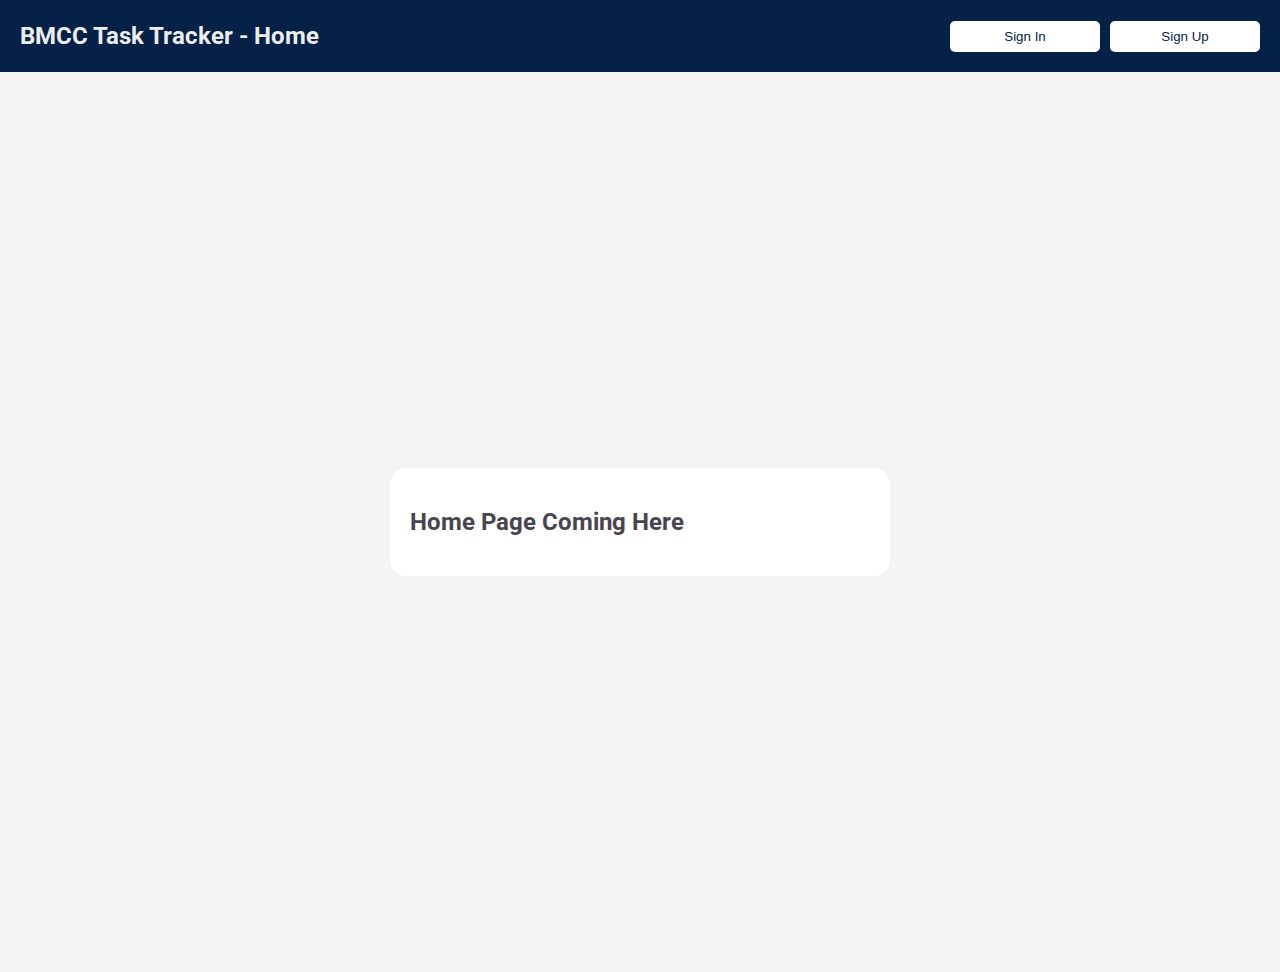
<file: home.html>
<!DOCTYPE html>
<html lang="en">
<head>
<meta charset="UTF-8">
<meta name="viewport" content="width=device-width, initial-scale=1.0">

<link href="https://fonts.googleapis.com/css?family=Roboto&display=swap" rel="stylesheet">
<link href="https://fonts.googleapis.com/css?family=Inter&display=swap" rel="stylesheet">


<link rel="stylesheet" href="styles.css">
<title>INC Resolver - Home</title>
<style>
    
</style>
</head>
<body>

<div class="navbar">
    <h2 class="navbar-title">BMCC Task Tracker - Home</h2>
    <div class="navbar-buttons">
        <button class="navbar-button">Sign In</button>
        
        <button class="navbar-button">Sign Up</button>
    </div>
</div>
<div class="full-screen-container">
    <div class="form-container">
        <h2>Home Page Coming Here</h2>
       
            
        
    </div>
</div>


<script>
    window.watsonAssistantChatOptions = {
      integrationID: "3c1197f9-af83-471b-860f-6437f44e2ca7", // The ID of this integration.
      region: "us-east", // The region your integration is hosted in.
      serviceInstanceID: "6725c327-3aa7-45bc-a7c4-b2381be9e18a", // The ID of your service instance.
      onLoad: async (instance) => { await instance.render(); }
    };
    setTimeout(function(){
      const t=document.createElement('script');
      t.src="https://web-chat.global.assistant.watson.appdomain.cloud/versions/" + (window.watsonAssistantChatOptions.clientVersion || 'latest') + "/WatsonAssistantChatEntry.js";
      document.head.appendChild(t);
    });
  </script>

</body>
</html>
</file>
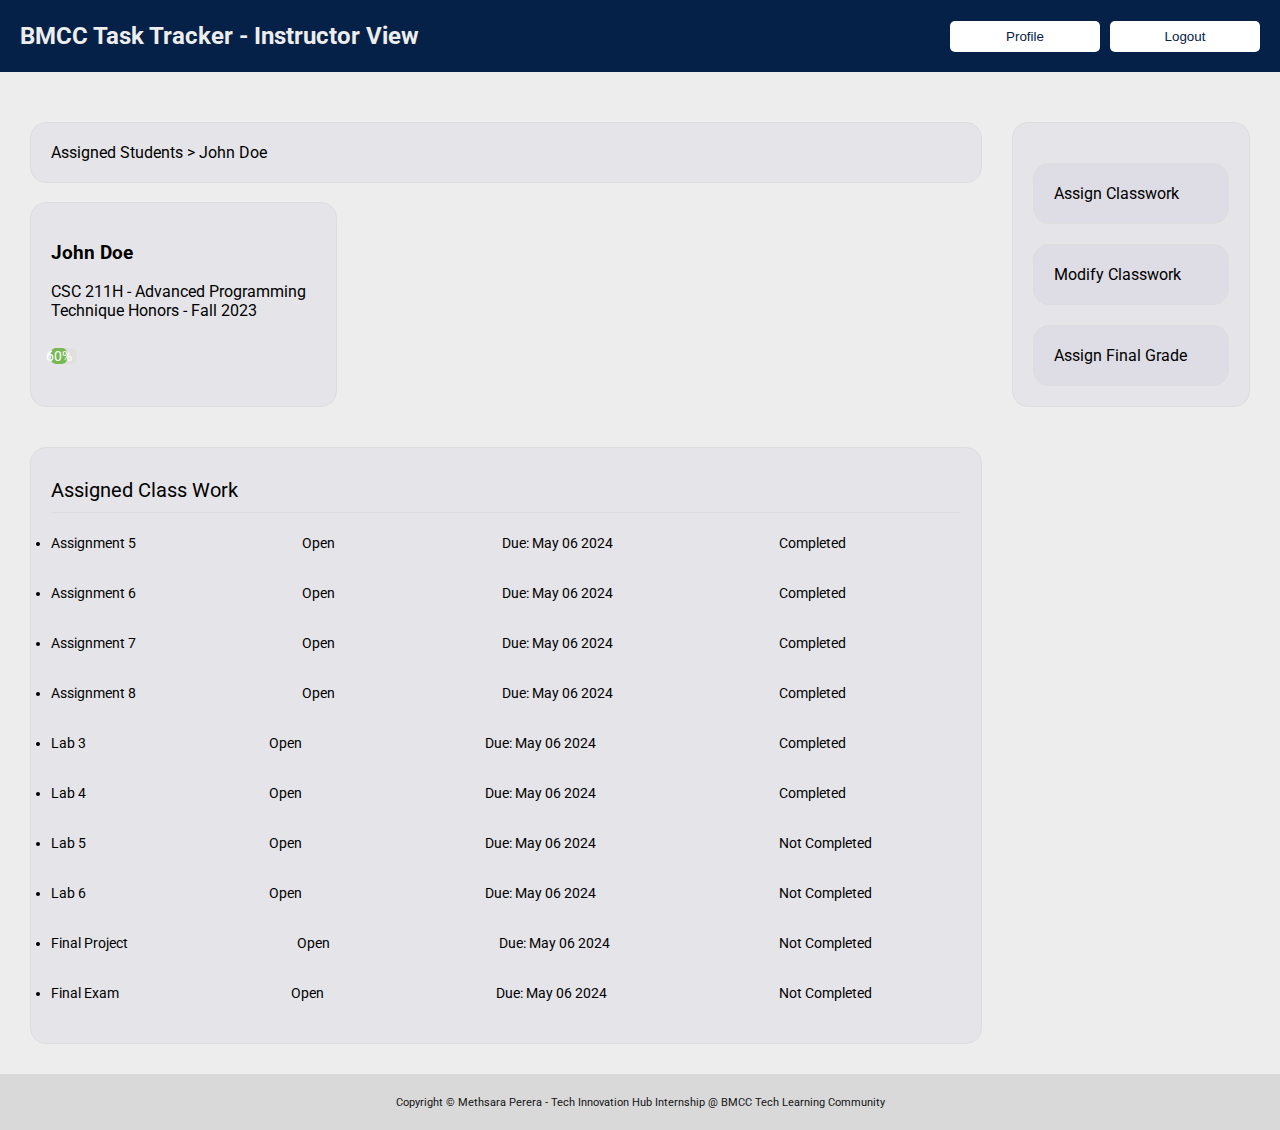
<file: ins-john-doe.html>
<!DOCTYPE html>
<html lang="en">
<head>
<meta charset="UTF-8">
<meta name="viewport" content="width=device-width, initial-scale=1.0">

<link href="https://fonts.googleapis.com/css?family=Roboto&display=swap" rel="stylesheet">
<link href="https://fonts.googleapis.com/css?family=Inter&display=swap" rel="stylesheet">


<link rel="stylesheet" href="styles.css">
<title>INC Resolver - Instructor - John Doe</title>
<style>
    
</style>
</head>
<body>

<div class="navbar">
    <h2 class="navbar-title">BMCC Task Tracker - Instructor View</h2>
    <div class="navbar-buttons">
        <button class="navbar-button">Profile</button>
        <button class="navbar-button">Logout</button>
        <!--<button class="navbar-button"></button>-->
    </div>
</div>

<div class="container">
    <div class="left-panel">
        <div class="task-container">
            <div><a href="Instructor.html">Assigned Students</a> > John Doe</div>
        </div>
        <br>
        <!--<h2>Dashboard</h2>-->
        <div class="dashboard">
            <div class="card">
                <h3>John Doe</h3>
                <p>CSC 211H - Advanced Programming Technique Honors - Fall 2023</p>
                <div class="task-line">                   
                    <div class="progress-container">
                        <div class="progress-bar" style="width: 60%;">60%</div>
                    </div>
                </div>
            </div>
            
        </div>
        <div class="task-container">
            <div class="task-heading">Assigned Class Work</div>
            <div class="task-divider"></div>
            <div class="task-line">
                <div><li>Assignment 5</li></div>
                <div class="complete">Open</div>
                <div>Due: May 06 2024</div>
                <div class="status completed">Completed</div>
            </div>
            <div class="task-line">
                <div><li>Assignment 6</li></div>
                <div class="complete">Open</div>
                <div>Due: May 06 2024</div>
                <div class="status completed">Completed</div>
            </div>
            <div class="task-line">
                <div><li>Assignment 7</li></div>
                <div class="complete">Open</div>
                <div>Due: May 06 2024</div>
                <div class="status completed">Completed</div>
            </div>
            <div class="task-line">
                <div><li>Assignment 8</li></div>
                <div class="complete">Open</div>
                <div>Due: May 06 2024</div>
                <div class="status completed">Completed</div>
            </div>
            <div class="task-line">
                <div><li>Lab 3</li></div>
                <div class="complete">Open</div>
                <div>Due: May 06 2024</div>
                <div class="status completed">Completed</div>
            </div>
            <div class="task-line">
                <div><li>Lab 4</li></div>
                <div class="complete">Open</div>
                <div>Due: May 06 2024</div>
                <div class="status completed">Completed</div>
            </div>
            <div class="task-line">
                <div><li>Lab 5</li></div>
                <div class="complete">Open</div>
                <div>Due: May 06 2024</div>
                <div class="status not-completed">Not Completed</div>
            </div>
            <div class="task-line">
                <div><li>Lab 6</li></div>
                <div class="complete">Open</div>
                <div>Due: May 06 2024</div>
                <div class="status not-completed">Not Completed</div>
            </div>
            <div class="task-line">
                <div><li>Final Project</li></div>
                <div class="complete">Open</div>
                <div>Due: May 06 2024</div>
                <div class="status not-completed">Not Completed</div>
            </div>
            <div class="task-line">
                <div><li>Final Exam</li></div>
                <div class="complete">Open</div>
                <div>Due: May 06 2024</div>
                <div class="status not-completed">Not Completed</div>
            </div>        
        </div>
    </div>
    <div class="right-panel">
        <div class="task-container">
            <div class="task-container">
                <div>Assign Classwork</div>
            </div>
            <div class="task-container">
                <div>Modify Classwork</div>
            </div>
            <div class="task-container">
                <div>Assign Final Grade</div>
            </div>
        </div>

    </div>
</div>

<div class="footer">
    <p class="footer-content">Copyright © Methsara Perera - Tech Innovation Hub Internship @ BMCC Tech Learning Community </p>
</div>

<script src="js/watson.js"></script>

</body>
</html>
</file>
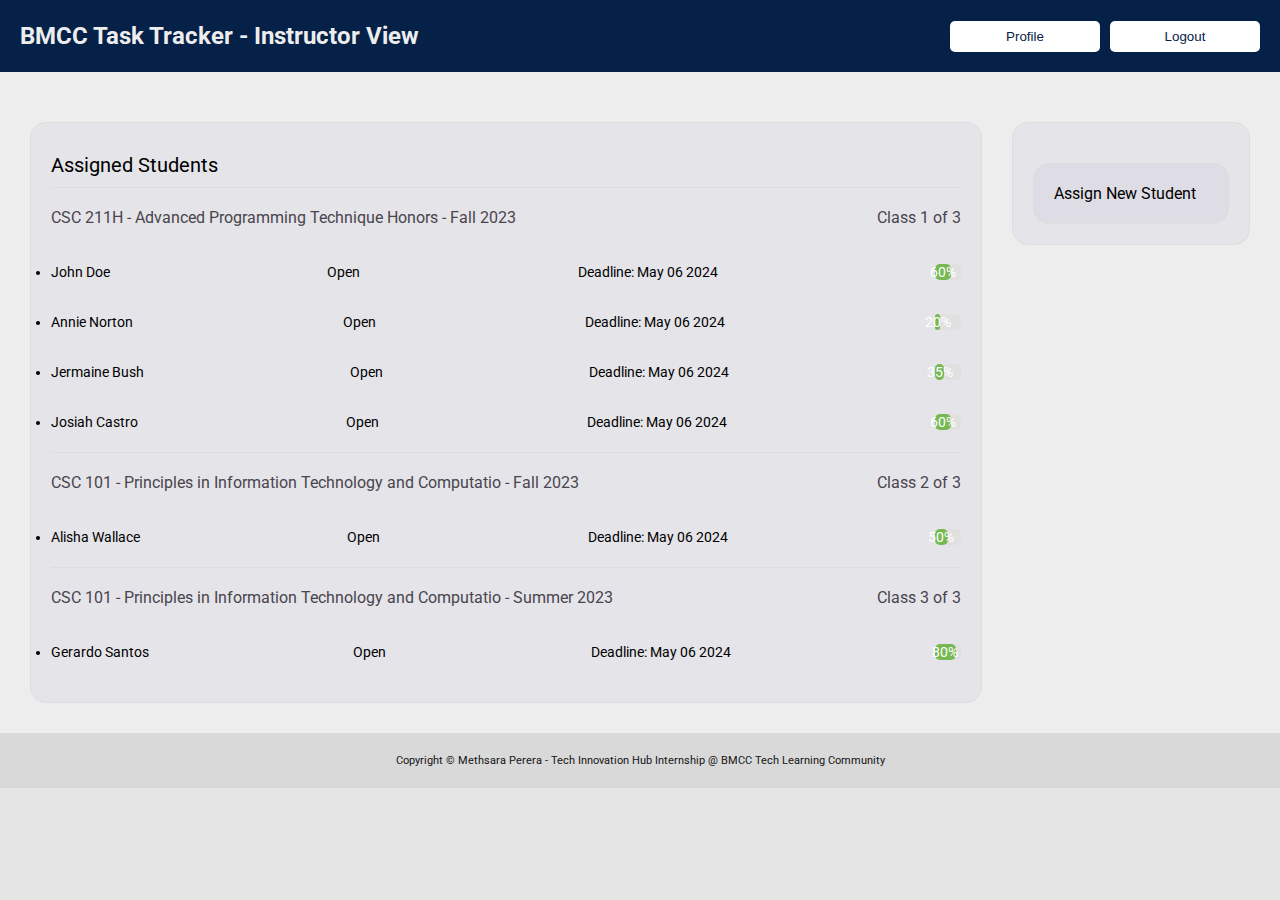
<file: Instructor.html>
<!DOCTYPE html>
<html lang="en">
<head>
<meta charset="UTF-8">
<meta name="viewport" content="width=device-width, initial-scale=1.0">

<link href="https://fonts.googleapis.com/css?family=Roboto&display=swap" rel="stylesheet">
<link href="https://fonts.googleapis.com/css?family=Inter&display=swap" rel="stylesheet">


<link rel="stylesheet" href="styles.css">
<title>INC Resolver - Instructor</title>
<style>
    
</style>
</head>
<body>

<div class="navbar">
    <h2 class="navbar-title">BMCC Task Tracker - Instructor View</h2>
    <div class="navbar-buttons">
        <button class="navbar-button">Profile</button>
        <button class="navbar-button">Logout</button>
        <!--<button class="navbar-button"></button>-->
    </div>
</div>

<div class="container">
    <div class="left-panel">
        <!--<h2>Dashboard</h2>-->
        <!--<div class="dashboard">
            <div class="card">
                <h3></h3>
                <p>CSC 211H Advanced Programming Technique Honors</p>
                <p>PHY 215 University Physics 1</p>
                <p class="card-bottom-text">Total Classes: 2</p>
            </div>
            <div class="card">
                <h3>Days Remaining</h3>
                <p>CSC 211H. 90 Days Remaining</p>
                <p>PHY 215. 90 Days Remaining</p>
            </div>
            <div class="card">
                <h3>Tasks Remaining</h3>
                <p>CSC 211H : 5 Tasks Remaining</p>
                <p>PHY 215 : 1 Task Remaining</p>
            </div>
        </div>-->
        <div class="task-container">
            <div class="task-heading">Assigned Students</div>
            <div class="task-divider"></div>
            <div class="task-subheading">
                <div>CSC 211H - Advanced Programming Technique Honors - Fall 2023</div>
                <div>Class 1 of 3</div>
            </div>
            <div class="task-line">
                <div><li><a href="ins-john-doe.html">John Doe</a></li></div>
                <div>Open</div>
                <div>Deadline: May 06 2024</div>
                <div class="progress-container">
                    <div class="progress-bar" style="width: 60%;">60%</div>
                </div>
            </div>
            <div class="task-line">
                <div><li>Annie Norton</li></div>
                <div>Open</div>
                <div>Deadline: May 06 2024</div>
                <div class="progress-container">
                    <div class="progress-bar" style="width: 20%;">20%</div>
                </div>
            </div>
            <div class="task-line">
                <div><li>Jermaine Bush</li></div>
                <div>Open</div>
                <div>Deadline: May 06 2024</div>
                <div class="progress-container">
                    <div class="progress-bar" style="width: 35%;">35%</div>
                </div>
            </div>
            <div class="task-line">
                <div><li>Josiah Castro</li></div>
                <div>Open</div>
                <div>Deadline: May 06 2024</div>
                <div class="progress-container">
                    <div class="progress-bar" style="width: 60%;">60%</div>
                </div>
            </div>

            <div class="task-divider"></div>

            <div class="task-subheading">
                <div>CSC 101 - Principles in Information Technology and Computatio - Fall 2023</div>
                <div>Class 2 of 3</div>
            </div>

            <div class="task-line">
                <div><li>Alisha Wallace</li></div>
                <div>Open</div>
                <div>Deadline: May 06 2024</div>
                <div class="progress-container">
                    <div class="progress-bar" style="width: 50%;">50%</div>
                </div>
            </div>
            <div class="task-divider"></div>
            <div class="task-subheading">
                <div>CSC 101 - Principles in Information Technology and Computatio - Summer 2023</div>
                <div>Class 3 of 3</div>
            </div>

            <div class="task-line">
                <div><li>Gerardo Santos</li></div>
                <div>Open</div>
                <div>Deadline: May 06 2024</div>
                <div class="progress-container">
                    <div class="progress-bar" style="width: 80%;">80%</div>
                </div>
            </div>

        
        </div>
    </div>
    <div class="right-panel">
        <div class="task-container">
            <div class="task-container">
                <div>Assign New Student</div>
            </div>
            
        </div>

    </div>
</div>

<div class="footer">
    <p class="footer-content">Copyright © Methsara Perera - Tech Innovation Hub Internship @ BMCC Tech Learning Community </p>
</div>

<script src="js/watson.js"></script>

</body>
</html>
</file>
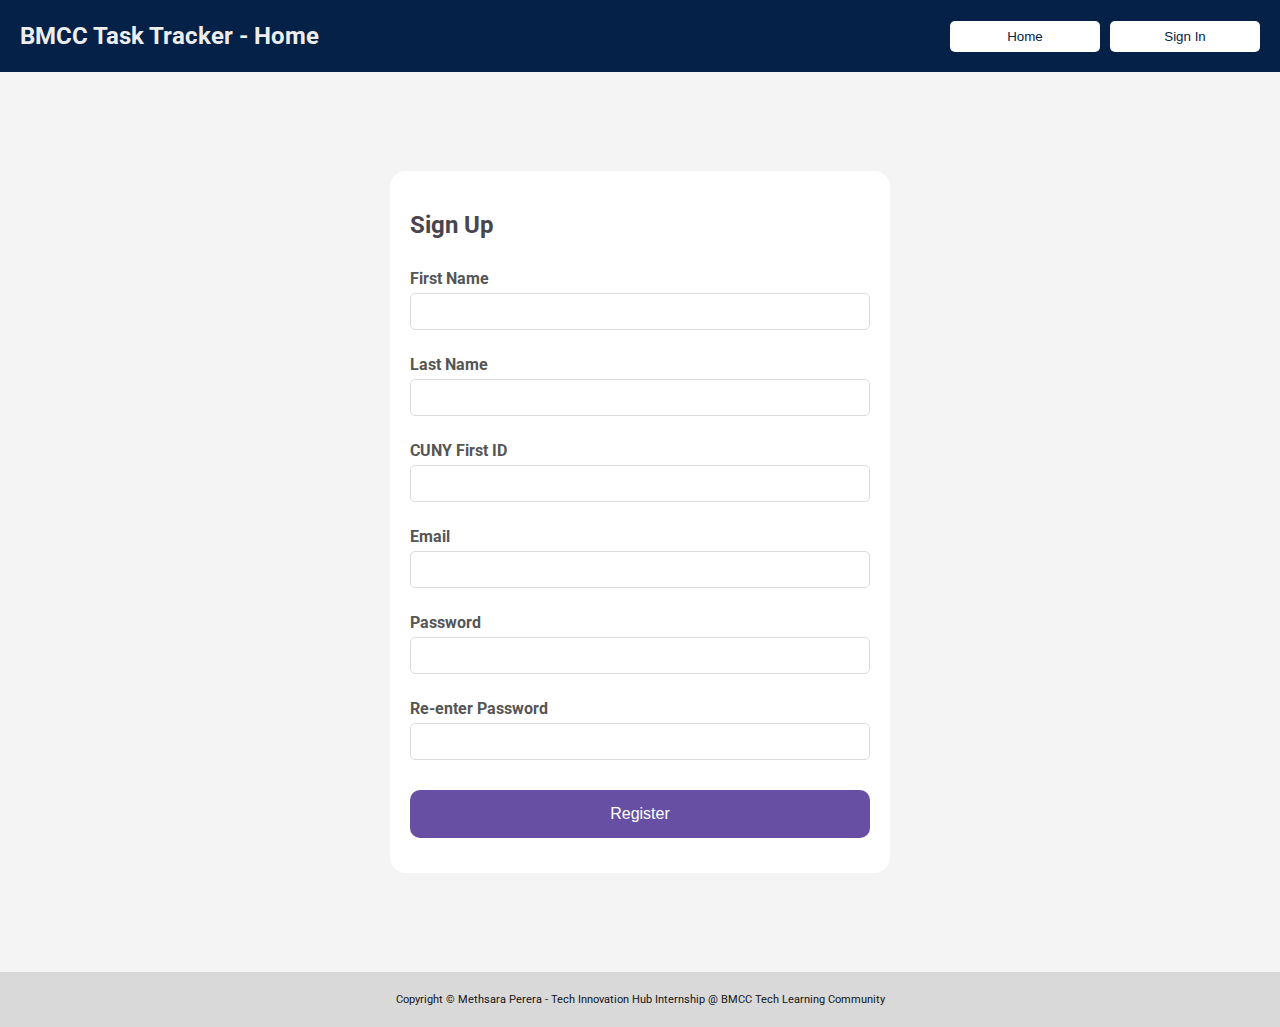
<file: signup.html>
<!DOCTYPE html>
<html lang="en">
<head>
<meta charset="UTF-8">
<meta name="viewport" content="width=device-width, initial-scale=1.0">

<link href="https://fonts.googleapis.com/css?family=Roboto&display=swap" rel="stylesheet">
<link href="https://fonts.googleapis.com/css?family=Inter&display=swap" rel="stylesheet">


<link rel="stylesheet" href="styles.css">
<title>INC Resolver - Signup</title>
<style>
    
</style>
</head>
<body>

<div class="navbar">
    <h2 class="navbar-title">BMCC Task Tracker - Home</h2>
    <div class="navbar-buttons">
        <button class="navbar-button">Home</button>
        <button class="navbar-button">Sign In</button>
    </div>
</div>
<div class="full-screen-container">
    <div class="form-container">
        <h2>Sign Up</h2>
<!--
        <?php
        
            if (isset($_GET['success'])) {
                echo '<div class="success">Signup Successful</div>';
            } 
            elseif (isset($_GET['error-exist'])) {
                echo '<div class="error">User already exists</div>';
            } 
            elseif (isset($_GET['error-pw'])) {
                echo '<div class="error">Invalid Password</div>';
            }
            elseif (isset($_GET['error-inc'])) {
                echo '<div class="error">Form Incomplete</div>';
            }
            elseif (isset($_GET['error-inc'])) {
                echo '<div class="error">Unknown Error Occured</div>';
            }
            elseif (isset($_GET['error-len'])) {
                echo '<div class="error">Invalid CUNY ID</div>';
            }
            
        ?>-->
        
        <form method="POST" class="flex-form" action="php/signup.php" enctype="multipart/form-data">
          
            <label for="fname">First Name</label>
            <input type="text" id="fname" name="fname" required>

            <label for="lname">Last Name</label>
            <input type="text" id="lname" name="lname" required>

            <label for="cunyid">CUNY First ID</label>
            <input type="number" id="cunyid" name="cunyid"  required>

            <label for="email">Email</label>
            <input type="email" id="email" name="email" required>
        
            <label for="password">Password</label>
            <input type="password" id="password" name="password" required>

            <label for="re-password">Re-enter Password</label>
            <input type="password" id="re-password" name="re-password" required>
        
            <input type="submit" class="form-button" name="Register" value="Register" required>

        </form>   
    </div>
</div>

<div class="footer">
    <p class="footer-content">Copyright © Methsara Perera - Tech Innovation Hub Internship @ BMCC Tech Learning Community </p>
</div>

<script src="js/watson.js"></script>

</body>
</html>
</file>
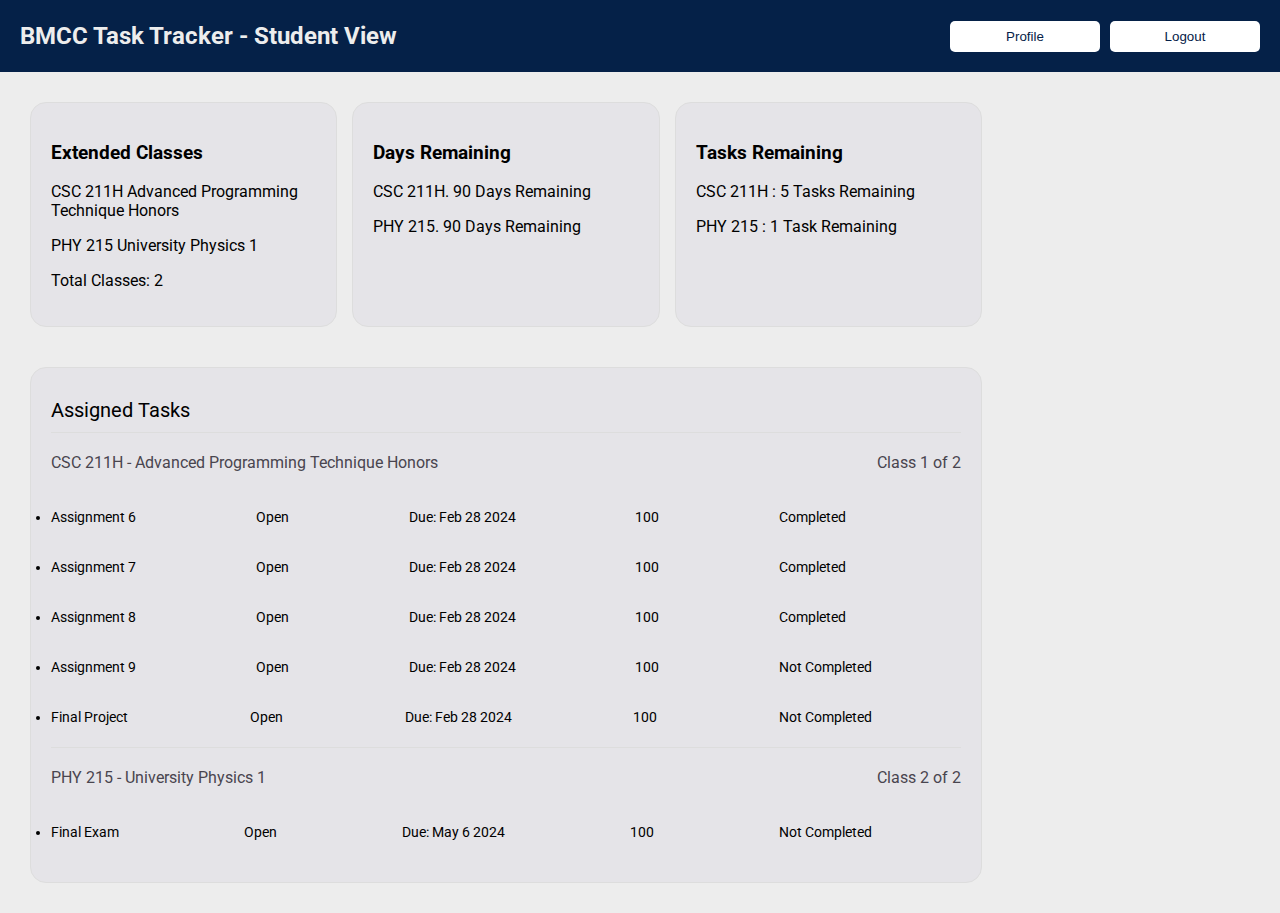
<file: student-dashboard.html>
<!DOCTYPE html>
<html lang="en">
<head>
<meta charset="UTF-8">
<meta name="viewport" content="width=device-width, initial-scale=1.0">

<link href="https://fonts.googleapis.com/css?family=Roboto&display=swap" rel="stylesheet">
<link href="https://fonts.googleapis.com/css?family=Inter&display=swap" rel="stylesheet">


<link rel="stylesheet" href="styles.css">
<title>INC Resolver - Student Home</title>
<style>
    
</style>
</head>
<body>

<div class="navbar">
    <h2 class="navbar-title">BMCC Task Tracker - Student View</h2>
    <div class="navbar-buttons">
        <button class="navbar-button">Profile</button>
        <button class="navbar-button">Logout</button>
        <!--<button class="navbar-button"></button>-->
    </div>
</div>

<div class="container">
    <div class="left-panel">
        <!--<h2>Dashboard</h2>-->
        <div class="dashboard">
            <div class="card">
                <h3>Extended Classes</h3>
                <p>CSC 211H Advanced Programming Technique Honors</p>
                <p>PHY 215 University Physics 1</p>
                <p class="card-bottom-text">Total Classes: 2</p>
            </div>
            <div class="card">
                <h3>Days Remaining</h3>
                <p>CSC 211H. 90 Days Remaining</p>
                <p>PHY 215. 90 Days Remaining</p>
            </div>
            <div class="card">
                <h3>Tasks Remaining</h3>
                <p>CSC 211H : 5 Tasks Remaining</p>
                <p>PHY 215 : 1 Task Remaining</p>
            </div>
        </div>
        <div class="task-container">
            <div class="task-heading">Assigned Tasks</div>
            <div class="task-divider"></div>
            <div class="task-subheading">
                <div>CSC 211H - Advanced Programming Technique Honors</div>
                <div>Class 1 of 2</div>
            </div>
            <div class="task-line">
                <div><li>Assignment 6</li></div>
                <div>Open</div>
                <div>Due: Feb 28 2024</div>
                <div>100</div>
                <div class="status completed">Completed</div>
            </div>

            <div class="task-line">
                <div><li>Assignment 7</li></div>
                <div>Open</div>
                <div>Due: Feb 28 2024</div>
                <div>100</div>
                <div class="status completed">Completed</div>
            </div>

            <div class="task-line">
                <div><li>Assignment 8</li></div>
                <div>Open</div>
                <div>Due: Feb 28 2024</div>
                <div>100</div>
                <div class="status completed">Completed</div>
            </div>

            <div class="task-line">
                <div><li>Assignment 9</li></div>
                <div>Open</div>
                <div>Due: Feb 28 2024</div>
                <div>100</div>
                <div class="status not-completed">Not Completed</div>
            </div>

            <div class="task-line">
                <div><li>Final Project</li></div>
                <div>Open</div>
                <div>Due: Feb 28 2024</div>
                <div>100</div>
                <div class="status not-completed">Not Completed</div>
            </div>

            <div class="task-divider"></div>

            <div class="task-subheading">
                <div>PHY 215 - University Physics 1</div>
                <div>Class 2 of 2</div>
            </div>

            <div class="task-line">
                <div><li>Final Exam</li></div>
                <div>Open</div>
                <div>Due: May 6 2024</div>
                <div>100</div>
                <div class="status not-completed">Not Completed</div>
            </div>
            
        </div>
    </div>
    <div class="right-panel">
        <!--<div class="task-container">
            <div class="task-heading">Assigned Tasks</div>
            <div class="task-divider"></div>
            <div class="task-subheading">
                <div>CSC 211H - Advanced Programming Technique Honors</div>
                <div>Class 1 of 2</div>
            </div>
            <div class="task-line">
                <div><li>Assignment 6</li></div>
                <div>Open</div>
                <div>Due: Feb 28 2024</div>
                <div>100</div>
            </div>

            <div class="task-line">
                <div><li>Assignment 7</li></div>
                <div>Open</div>
                <div>Due: Feb 28 2024</div>
                <div>100</div>
            </div>

            <div class="task-line">
                <div><li>Assignment 8</li></div>
                <div>Open</div>
                <div>Due: Feb 28 2024</div>
                <div>100</div>
            </div>

            <div class="task-line">
                <div><li>Assignment 9</li></div>
                <div>Open</div>
                <div>Due: Feb 28 2024</div>
                <div>100</div>
            </div>

            <div class="task-line">
                <div><li>Final Project</li></div>
                <div>Open</div>
                <div>Due: Feb 28 2024</div>
                <div>100</div>
            </div>

            <div class="task-divider"></div>

            <div class="task-subheading">
                <div>PHY 215 - University Physics 1</div>
                <div>Class 2 of 2</div>
            </div>

            <div class="task-line">
                <div><li>Final Exam</li></div>
                <div>Open</div>
                <div>Due: May 6 2024</div>
                <div>100</div>
            </div>
            
        </div>

        
        <h2>25% Width Body</h2>
        <p>This is the sidebar content area which occupies 25% of the screen width.</p>-->
    </div>
</div>

<script src="js/watson.js"></script>

</body>
</html>
</file>
<file: styles.css>
:root {
    --blue: #052148;
    --white-color: #ededed;
    --black-color: #131313;
    --button-color:#ffffff;
    --dashboard-purple:rgba(103, 80, 164, 0.05);
    --yellow-color:#ffa000;
    --dashboard-border-color: #ddd;
    --text-color-h2:#49454f;
}

body, html {
    margin: 0;
    padding: 0;
    height: 100%;
    font-family: 'Roboto', 'sans-serif';
    background: #E5E5E5; 
}

.navbar {
    width: 100%;
    background-color: var(--blue);
    color: var(--white-color);
    padding: 10px 20px;
    display: flex;
    align-items: center;
    justify-content: space-between;
    box-sizing: border-box; 
    overflow-x: auto;
    height: 8%;
    overflow: hidden;
}

.navbar-title {
    margin: 0;
}

.navbar-buttons {
    display: flex;
    gap: 10px;
    max-width: 25%;
    flex: 1;
}

.navbar-button {
    flex: 1; 
    padding: 8px 15px;
    background-color: var(--button-color);
    border: none;
    color: var(--blue);
    border-radius: 5px;
    cursor: pointer;
}

.navbar-dropdown {
    position: relative;
    display: inline-block;
}

.dropdown-content {
    display: none;
    position: absolute;
    background-color: #f9f9f9;
    min-width: 160px;
    box-shadow: 0px 8px 16px 0px rgba(0,0,0,0.2);
    z-index: 1;
}

.dropdown-content a {
    color: black;
    padding: 12px 16px;
    text-decoration: none;
    display: block;
}

.dropdown-content a:hover {
    background-color: #f1f1f1;
}

/* Show the dropdown content when hovering over the dropdown button */
.navbar-dropdown:hover .dropdown-content {
    display: block;
}

.container {
    display: flex;
    height: auto;
}

.left-panel {
    width: 80%;
    background-color: var(--white-color);
    padding: 30px;
}

.right-panel {
    width: 20%;
    background-color: var(--white-color);
    padding-left: 0px;
    padding-right: 30px;
    padding-top: 30px;
    padding-bottom: 30px;
}

.dashboard {
    display: flex;
    justify-content: space-between;
}

.card {
    width: calc(33.33% - 10px);
    background-color: var(--dashboard-purple);
    border: 1px solid var(--dashboard-border-color);
    border-radius: 16px;
    padding: 20px;
    box-sizing: border-box;
    margin-bottom: 20px;
    position: relative;
    min-height: 200px; 
}

/* Media query for smaller screens */
@media (max-width: 768px) {
    .navbar{
        width: 100%;
        overflow: hidden;
    }
    body {
        margin: 0;
        padding: 0;
        overflow-x: hidden; /* Prevent horizontal scrollbar */
        overflow-y: auto;
    }
    .container {
        flex-direction: column; /* Change flex direction to column for smaller screens */
    }

    .left-panel,
    .right-panel {
        padding:0;
        flex-direction: column;
        width: 100%; /* Make both panels take full width in the column layout */
    }
    .left-panel{
        padding-top: 5%;
        height: auto;
    }
    .right-panel{
        padding-top: 5%;
    }

    .dashboard {
        flex-direction: column; /* Change flex direction to column for smaller screens */
    }

    .card {
        width: 96%; /* Make each card take full width in the column layout */
        margin-left: 2%;
        margin-right: 2%;
        min-height: auto;
    }

    .task-container{
        width: 96%; /* Make each card take full width in the column layout */
        margin-left: 2%;
        margin-right: 2%;
        height: auto;
        margin-top: 0;
    }
    .breadcrumb-container{
        width: 96%; /* Make each card take full width in the column layout */
        margin-left: 2%;
        margin-right: 2%;
        height: auto;
        margin-top: 0;
    }

    .menu{
        width: 96%; /* Make each card take full width in the column layout */
        margin-left: 2%;
        margin-right: 2%;
    }
   
}

.task-container {
    margin-top: 20px;
    background-color: var(--dashboard-purple);
    border: 1px solid var(--dashboard-border-color);
    border-radius: 16px;
    padding: 20px;
    box-sizing: border-box;
}

.task-heading {
    font-size: 20px;
    margin-bottom: 10px;
    margin-top: 10px;
}

.task-divider {
    border-top: 1px solid var(--dashboard-border-color);
    margin-bottom: 10px;
}

.task-subheading {
    display: flex;
    justify-content: space-between;
    font-size: 16px;
    color: var(--text-color-h2);
    margin-top: 20px;
    margin-bottom: 25px;
}

.task-line {
    display: flex;
    justify-content: space-between;
    align-items: center;
    font-size: 14px;
    margin-bottom: 10px;
    width: 100%;
    height: 40px;
}

.task-line:hover {
    background-color: var(--white-color);
    border-radius: 25px;;
}

.task-line div {
   
    text-align: left;
    top: auto;
    bottom: auto;
}

.task-line .div1 {
    width: 35%;
    padding-left: 2%;
  }

.task-line .div2 {
    width: 15%;
    padding-left: 2%;
}
.task-line .div3 {
    width: 10%;
    padding-left: 2%;
}
.task-line .div4 {
    width: 10%;
    padding-left: 2%;
    text-align:center;

}
.task-btn{
    flex: 1; 
    padding: 0;
    border: none;
    color: var(--black-color);
    cursor: pointer;
    
}


.status {
    width: 20%;
    text-align: center;
}

.Completed {
    width: 100%;
    text-align: center;
	color: 	#1c7232;
	
}

.Incomplete {
    width: 100%;
    text-align: center;
	color: #721C24;
	background-color: #f8d7da;
	height: max-content;
    border-radius: 25px;
    border: 1px solid var(--dashboard-border-color);
}

.progress-container {
    width: max-content;
    height: min-content;
    background-color: #e0e0e0;
    border-radius: 5px;
    text-align: center;
    color: white; /* Text color inside the progress bar */
}

.progress-bar {
    height: auto;
    background-color: #76b852; /* Green background */
    border-radius: 5px;
    display: flex;
    align-items: center; /* Align text vertically */
    justify-content: center; /* Align text horizontally */
}

.menu{
    margin-top: 0;
    background-color: var(--dashboard-purple);
    border: 1px solid var(--dashboard-border-color);
    border-radius: 16px;
    padding: 20px;
    box-sizing: border-box;

}

.footer {
    width: 100%;
    background-color: #d9d9d9;
    color: var(--black-color);  
    font-size: 0.7em;
    text-align: center;
    padding: 10px 20px;
    display: flex;
    align-items: center;
    justify-content: center; /* Center the content horizontally */
    box-sizing: border-box;
 /* Fixed position to keep it at the bottom */
    bottom: 0; /* Stick it to the bottom of the viewport */
}

a:link{
    color:black;
    text-decoration: none; 
}
a:visited { 
    color:black;
    text-decoration: none; 
  } 
a:hover { 
    color:black;
    text-decoration: none; 
  } 
a:active { 
    color:black;
    text-decoration: none; 
  }

.full-screen-container {
    display: flex;
    justify-content: center;
    align-items: center; 
    width: 100vw; 
    height: 100vh; 
    margin: 0;
    background-color: #f4f4f4; 
    max-width: 100%;
}

.form-container {
    display: flex;
    flex-direction: column;
    justify-content: center;
    align-items: stretch;
    padding: 20px;
    box-sizing: border-box;
    background-color: white;
    border-radius: 16px;
    width: 80%;
    max-width: 500px;
    margin: auto;
}

.form-container h2 {
    color: var(--text-color-h2);
    margin-bottom: 20px;
}

.flex-form {
    width: 100%; 
    display: flex;
    flex-direction: column;
    align-items: stretch;
}

label {
    display: block;
    width: 100%;
    margin-top: 10px;
    margin-bottom: 5px;
    text-align: left;
    color: #555;
    font-weight: bold;
}

input {
    display: block;
    width: 100%;
    margin-bottom: 15px;
    padding: 10px;
    box-sizing: border-box;
    border: 1px solid var(--dashboard-border-color);
    border-radius: 5px;
}

select {
    display: block;
    width: 100%;
    margin-bottom: 15px;
    padding: 10px;
    box-sizing: border-box;
    border: 1px solid var(--dashboard-border-color);
    border-radius: 5px;
}

/*
button {
    padding: 15px;
    border-radius: 10px;
    margin-top: 15px;
    margin-bottom: 15px;
    border: none;
    color: white;
    cursor: pointer;
    background-color: rgba(103, 80, 164);
    width: 100%;
    font-size: 16px;
}
*/
.form-button {
    padding: 15px;
    border-radius: 10px;
    margin-top: 15px;
    margin-bottom: 15px;
    border: none;
    color: white;
    cursor: pointer;
    background-color: rgba(103, 80, 164);
    width: 100%;
    font-size: 16px;
}

/* Error and success messages */
.error{
	text-align: center;
	color: #721C24;
	margin: 10px 0;
	font-size: 15px;
	background-color: #f8d7da;
	padding:15px 15px 15px 15px;
	border-radius: 20px;
}
.success{
	text-align: center;
	color: 	#1c7232;
	margin: 10px 0;
	font-size: 15px;
	background-color: #d7f8e5;
	padding:15px 15px 15px 15px;
	border-radius: 20px;	
}
.notice{
	text-align: center;
	color: 	#664d03;
	margin: 10px 0;
	font-size: 15px;
	background-color: #fff3cd;
	border: 1px solid #664d03;
	padding:15px 15px 15px 15px;
	border-radius: 20px;	
}
.notice-button-yes {
	align-items: center;
	height: 30px;
	width: calc(100% / 10 - 3px);
	min-width: 60px;
	margin-left: 10px;
	border-width: 1px;
	font-size: 15px;
	font-weight: 500;
	background: #664d03;
	color: #fff3cd;
	border-radius: 25px;
	cursor: pointer;	
}
.notice-button-no {
	align-items: center;
	height: 30px;
	width: calc(100% / 10 - 3px);
	min-width: 60px;
	margin-left: 10px;
	border-width: 1px;
	font-size: 15px;
	font-weight: 500;
	background: #fff3cd;
	color: #664d03;
	border: 1px solid #664d03;
	border-radius: 25px;
	cursor: pointer;	
}


/* Home page design */
.home-section {
    display: flex;
    width: 100%;
    height: 100%;
}

.home-main-section {
    background: url('src/grungy-blue-background-natural-cement-stone-old-texture-as-retro-pattern-wall-conceptual-wal.jpg') center/cover;
    position: relative;
    width: 70%;
    overflow: hidden;
}

.home-overlay {
    position: absolute;
    top: 0;
    left: 0;
    width: 100%;
    height: 100%;
    background: rgba(0, 0, 0, 0.4);
}

.home-content {
    position: absolute;
    top: 10px;
    left: 10px;
    text-align: left;
    color: #fff;
    width: 80%;
    padding-left: 5%;
}

.home-side-section {
    background-color: var(--blue);
    width: 30%;
    position: relative;
    overflow: hidden;
}

.home-content h1 {
    font-size: 4em;
    color: var(--yellow-color); 
    margin-bottom: 10px;    
}
.home-content h3 {
    font-size: 1.8em;
    color: #fff; 
    padding-top:20px;
    margin-bottom: 10px;
}

.home-content p {
    font-size: 1.2em;
    margin-bottom: 20px;
}
.home-bottom-section-left {
    background-color: #40a271; /* Adjust the background color as needed */
    width: 88%;
    display: flex;
    justify-content: space-between;
    padding: 20px;
    position: absolute;
    bottom: 0;
    left: 10%;
    padding-left: 3%;
    min-height: 15%;
    max-height: 15%;
}

.home-bottom-section-left h2 {
    top:0;
}

.home-bottom-section-left div {
    width: 30%; /* Adjust the width of each part as needed */
    color: #fff;
     /* Add some spacing between parts */
    padding-right: 20px; /* Add space on the right for the separator */
    border-right: 1px solid #fff; /* Add a white vertical border as separator */
}

.home-bottom-section-right {
    background-color: var(--yellow-color); /* Adjust the background color as needed */
    width: 95%;
    display: flex;
    justify-content: center; /* Center content horizontally */
    align-items: center; /* Center content vertically */
    padding: 20px;
    position: absolute;
    bottom: 0;
    min-height: 15%;
    max-height: 15%;
}

.home-bottom-section-right div {
    flex: 1;
    width: 30%; /* Adjust the width of each part as needed */
    color: #000000;
    margin-top: 20px;
    margin-bottom: 20px; /* Add some spacing between parts */
    display: flex;
    position: absolute;
    bottom: 10%;
    margin-right: 20px;
}

.home-buttons {
    display: flex;
    gap: 10px;
    max-width: 100%;
    flex: 1;
    padding-top: 15px;
    text-align: center;
}

.home-button {
    flex: 1; 
    padding: 8px 10px;
    background-color: var(--button-color);
    border: none;
    color: black;
    border-radius: 5px;
    cursor: pointer;
    height: 30px;
}

hr{
    border-color: rgba(255, 255, 255, 0.271);
    background-color: rgba(255, 255, 255, 0.271);
    margin-top: 20%;
}

.text-box{
    margin-bottom: 0rem; 
    line-height: 0.5; 
}

.copy-button {
    background: none;
    border: none;
    cursor: pointer;
    padding-left: 10px;
}

.copy-button i {
    color: white;
}

.copy-button:hover i{
    color: var(--yellow-color);
}

.copy-button:active { 
    transform: scale(0.95); 
} 

.home-footer-content{   
    width: 100%;
    color: var(--black-color);   
    font-size: 0.7em;
    text-align: center;
}
    
/* Home Page Styling Ends Here */


.rightbar-buttons {
    width: 100%;
}

.rightbar-button {
    flex: 1; 
    padding: 8px 15px;
    background-color: var(--blue);
    border: none;
    color: var(--white-color);
    border-radius: 10px;
    cursor: pointer;
    width:100%;
    margin-top: 1%;
    margin-bottom: 1%;
    min-height: 45px;  
}

.rightbar-divider {
    border-top: 1px solid var(--dashboard-border-color);
    margin-top: 10px;
    margin-bottom: 10px;
}


.breadcrumb-container{
    margin-top: 20px;
    background-color: var(--dashboard-purple);
    border: 1px solid var(--dashboard-border-color);
    border-radius: 15px;
    
    padding: 10px;
    padding-left: 20px;
    box-sizing: border-box;
    min-height: 30px;
        
}
</file>
